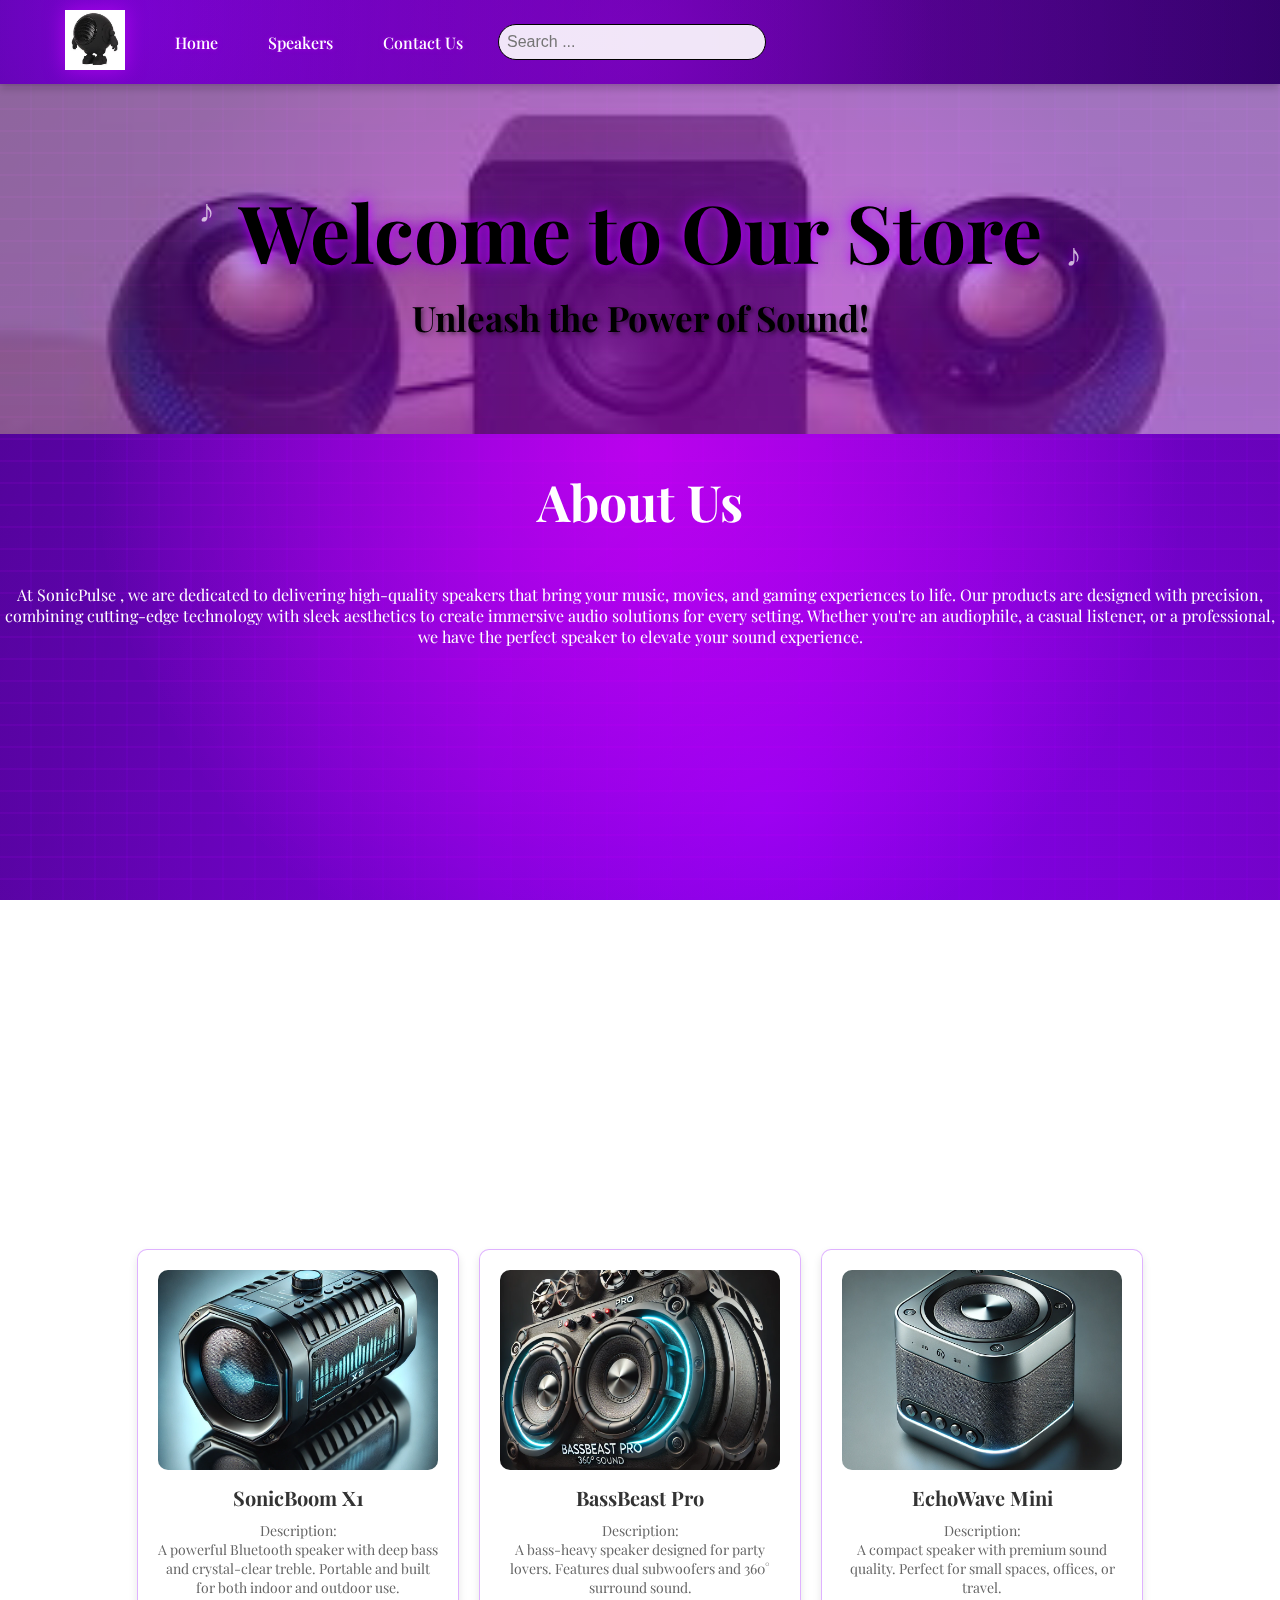
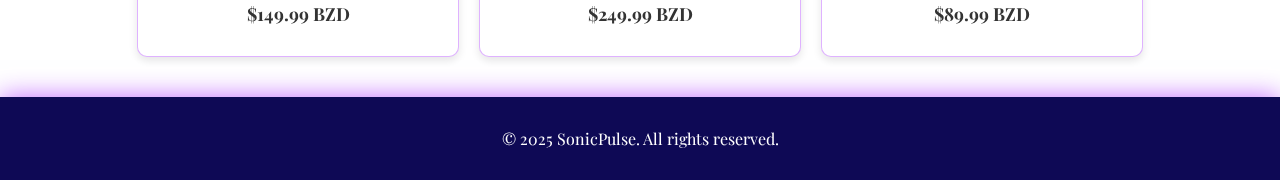
<file: index.html>
<!DOCTYPE html>
<html lang="en">
<head>
    <meta charset="UTF-8">
    <meta name="viewport" content="width=device-width, initial-scale=1.0">
    <title>SonicPulse</title>
    <link rel="stylesheet" href="styles.css">
    <link href="https://fonts.googleapis.com/css2?family=Playfair+Display:wght@400;700&display=swap" rel="stylesheet">
    <script defer src="script.js"></script>
</head>
<body>
    <!-- Navbar -->
    <header>
        <nav>
            <ul>
                <li><a href="index.html"><img src="logo.jpeg" alt="SonicPulse Logo" class="nav-logo"></a></li>
                <li><a href="index.html">Home</a></li>
                <li><a href="speakers.html">Speakers</a></li>
                <li><a href="contact.html">Contact Us</a></li>
                <li id="search-container">
                    <input type="text" id="search" placeholder="Search ..." onkeyup="handleSearch(event)">
                </li>
            </ul>
        </nav>
    </header>

    <!-- Welcome Section with Slideshow -->
    <section class="welcome-section">
        <div class="slideshow-container">
            <img src="s1.jpeg" class="active" alt="Speaker 1">
            <img src="s2.jpeg" alt="Speaker 2">
            <img src="s3.jpeg" alt=" Speaker 3">
        </div>
        <div class="welcome-title">
            <h1 class="welcome-text">Welcome to Our Store</h1>
            <h4>Unleash the Power of Sound!</h4>
        </div>
    </section>
    <h1 class="about"><center>About Us</center></h1>
    <p class="aboutstones">At SonicPulse , we are dedicated to delivering high-quality speakers that bring your music, movies, and gaming experiences to life. Our products are designed with precision, combining cutting-edge technology with sleek aesthetics to create immersive audio solutions for every setting. Whether you're an audiophile, a casual listener, or a professional, we have the perfect speaker to elevate your sound experience.</p>


   <center> <iframe width="560" height="315" src="https://www.youtube.com/embed/wHVM9CoMnjI?si=DjRZadmUupDe2_us" title="YouTube video player" frameborder="0" allow="accelerometer; autoplay; clipboard-write; encrypted-media; gyroscope; picture-in-picture; web-share" referrerpolicy="strict-origin-when-cross-origin" allowfullscreen></iframe></center>

 <!-- Product Catalog -->
 <h1 class="best">New Arrivals</h1>
 <section id="catalog">
     <div class="product" data-name="SonicBoom X1">
         <img src="sp1.webp" alt="SonicBoom X1">
         <h3>SonicBoom X1</h3>
         <p>Description:<br>
            A powerful Bluetooth speaker with deep bass and crystal-clear treble. Portable and built for both indoor and outdoor use.</p>
            <span>$149.99 BZD</span>
        
     </div>
        <div class="product" data-name=" BassBeast Pro">
            <img src="sp2.webp" alt=" BassBeast Pro">
            <h3>BassBeast Pro</h3>
            <p>Description:<br>  
                A bass-heavy speaker designed for party lovers. Features dual subwoofers and 360° surround sound.</p>
            <span> $249.99 BZD</span>
       
        </div>
        <div class="product" data-name="EchoWave Mini">
            <img src="sp3.webp" alt="EchoWave Mini">
            <h3>EchoWave Mini</h3>
            <p>Description:<br>
                A compact speaker with premium sound quality. Perfect for small spaces, offices, or travel.</p>
            <span>$89.99 BZD</span>

        </div>
    </section>


    <!-- Footer -->
    <footer>
        <p>&copy; 2025 SonicPulse. All rights reserved.</p>
    </footer>
</body>
</html>
</file>
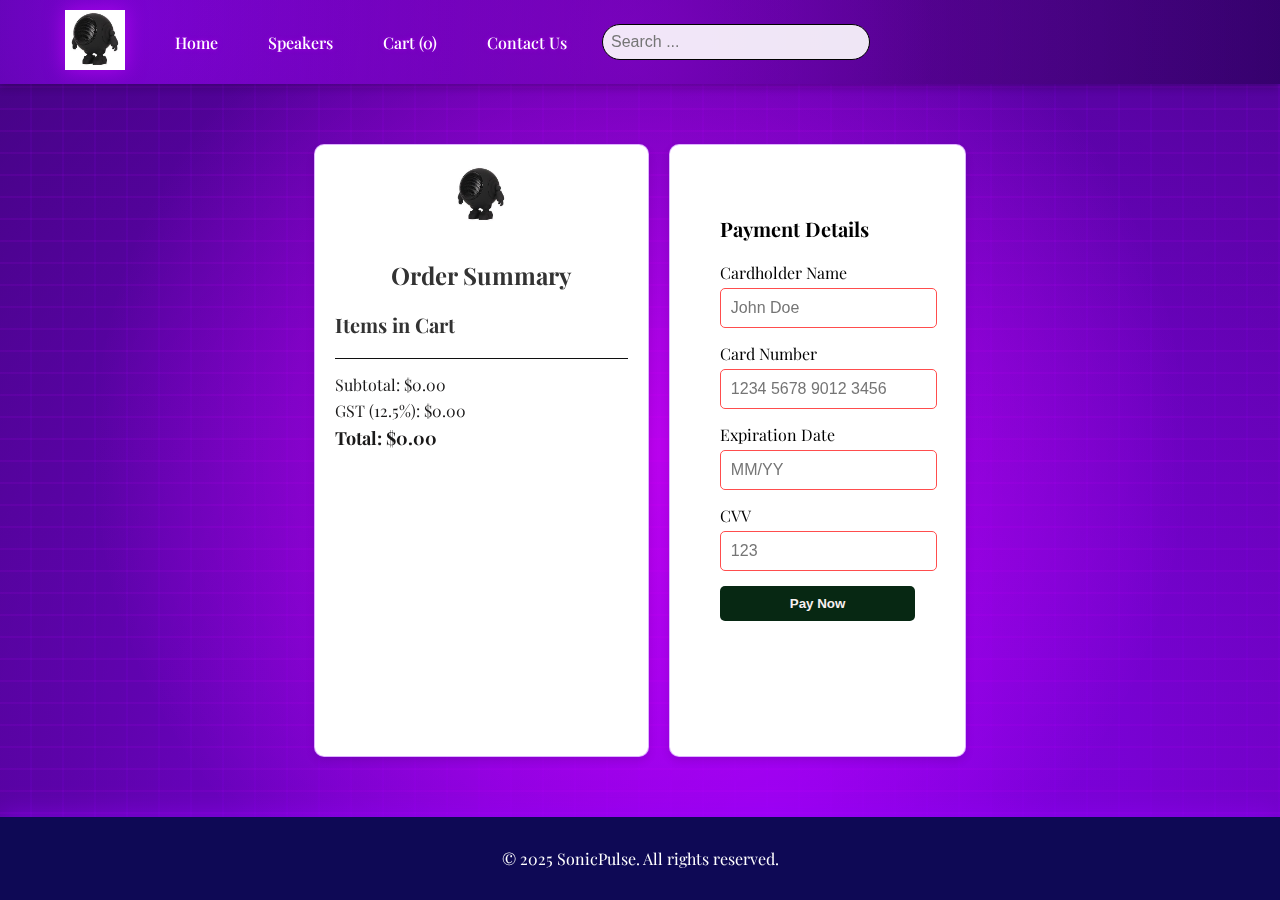
<file: cart.html>
<!DOCTYPE html>
<html lang="en">
<head>
    <meta charset="UTF-8">
    <meta name="viewport" content="width=device-width, initial-scale=1.0">
    <title>Cart - SonicPulse</title>
    <link rel="stylesheet" href="styles.css">
    <link href="https://fonts.googleapis.com/css2?family=Playfair+Display:wght@400;700&display=swap" rel="stylesheet">
    <script defer src="script.js"></script>
</head>
<body>
    <!-- Navigation Bar -->
    <header>
        <nav>
            <ul>
                <li><a href="index.html"><img src="logo.jpeg" alt="SonicPulse Logo" class="nav-logo"></a></li>
                <li><a href="index.html">Home</a></li>
                <li><a href="speakers.html">Speakers</a></li>
                <li><a href="cart.html">Cart (<span id="cart-count">0</span>)</a></li>
                <li><a href="contact.html">Contact Us</a></li>
                <li id="search-container">
                    <input type="text" id="search" placeholder="Search ..." onkeyup="handleSearch(event)">
                </li>
            </ul>
        </nav>
    </header>

    <!-- Cart Section -->
    <section class="cart-container">
        <div class="receipt">
            <div class="receipt-header">
                <img src="logo.jpeg" alt="SonicPulse Logo">
                <h2>Order Summary</h2>
            </div>
            <div class="receipt-items">
                <h3>Items in Cart</h3>
                <ul id="cart-items-list"></ul>
            </div>
            <div class="receipt-totals">
                <p>Subtotal: <span id="subtotal">$0.00</span></p>
                <p>GST (12.5%): <span id="gst">$0.00</span></p>
                <p><strong>Total: <span id="total">$0.00</span></strong></p>
            </div>
        </div>
        <div class="payment">
            <h3>Payment Details</h3>
            <form id="payment-form">
                <label for="cardholder-name">Cardholder Name</label>
                <input type="text" id="cardholder-name" name="cardholder-name" placeholder="John Doe" required>
                <div class="error-message">Please fill out this field.</div>

                <label for="card-number">Card Number</label>
                <input type="text" id="card-number" name="card-number" placeholder="1234 5678 9012 3456" required>
                <div class="error-message">Please fill out this field.</div>

                <label for="expiration-date">Expiration Date</label>
                <input type="text" id="expiration-date" name="expiration-date" placeholder="MM/YY" required>
                <div class="error-message">Please fill out this field.</div>

                <label for="cvv">CVV</label>
                <input type="text" id="cvv" name="cvv" placeholder="123" required>
                <div class="error-message">Please fill out this field.</div>

                <button type="submit" id="submit-payment">Pay Now</button>
            </form>
        </div>
        <!-- Confirmation Modal -->
        <div class="modal">
            <div class="modal-content">
                <h3>Confirm Payment</h3>
                <p>Are you sure you want to proceed with the payment?</p>
                <button id="confirm-payment">Confirm</button>
                <button id="cancel-payment">Cancel</button>
            </div>
        </div>
    </section>

    <!-- Footer -->
    <footer>
        <p>&copy; 2025 SonicPulse. All rights reserved.</p>
    </footer>
</body>
</html>
</file>
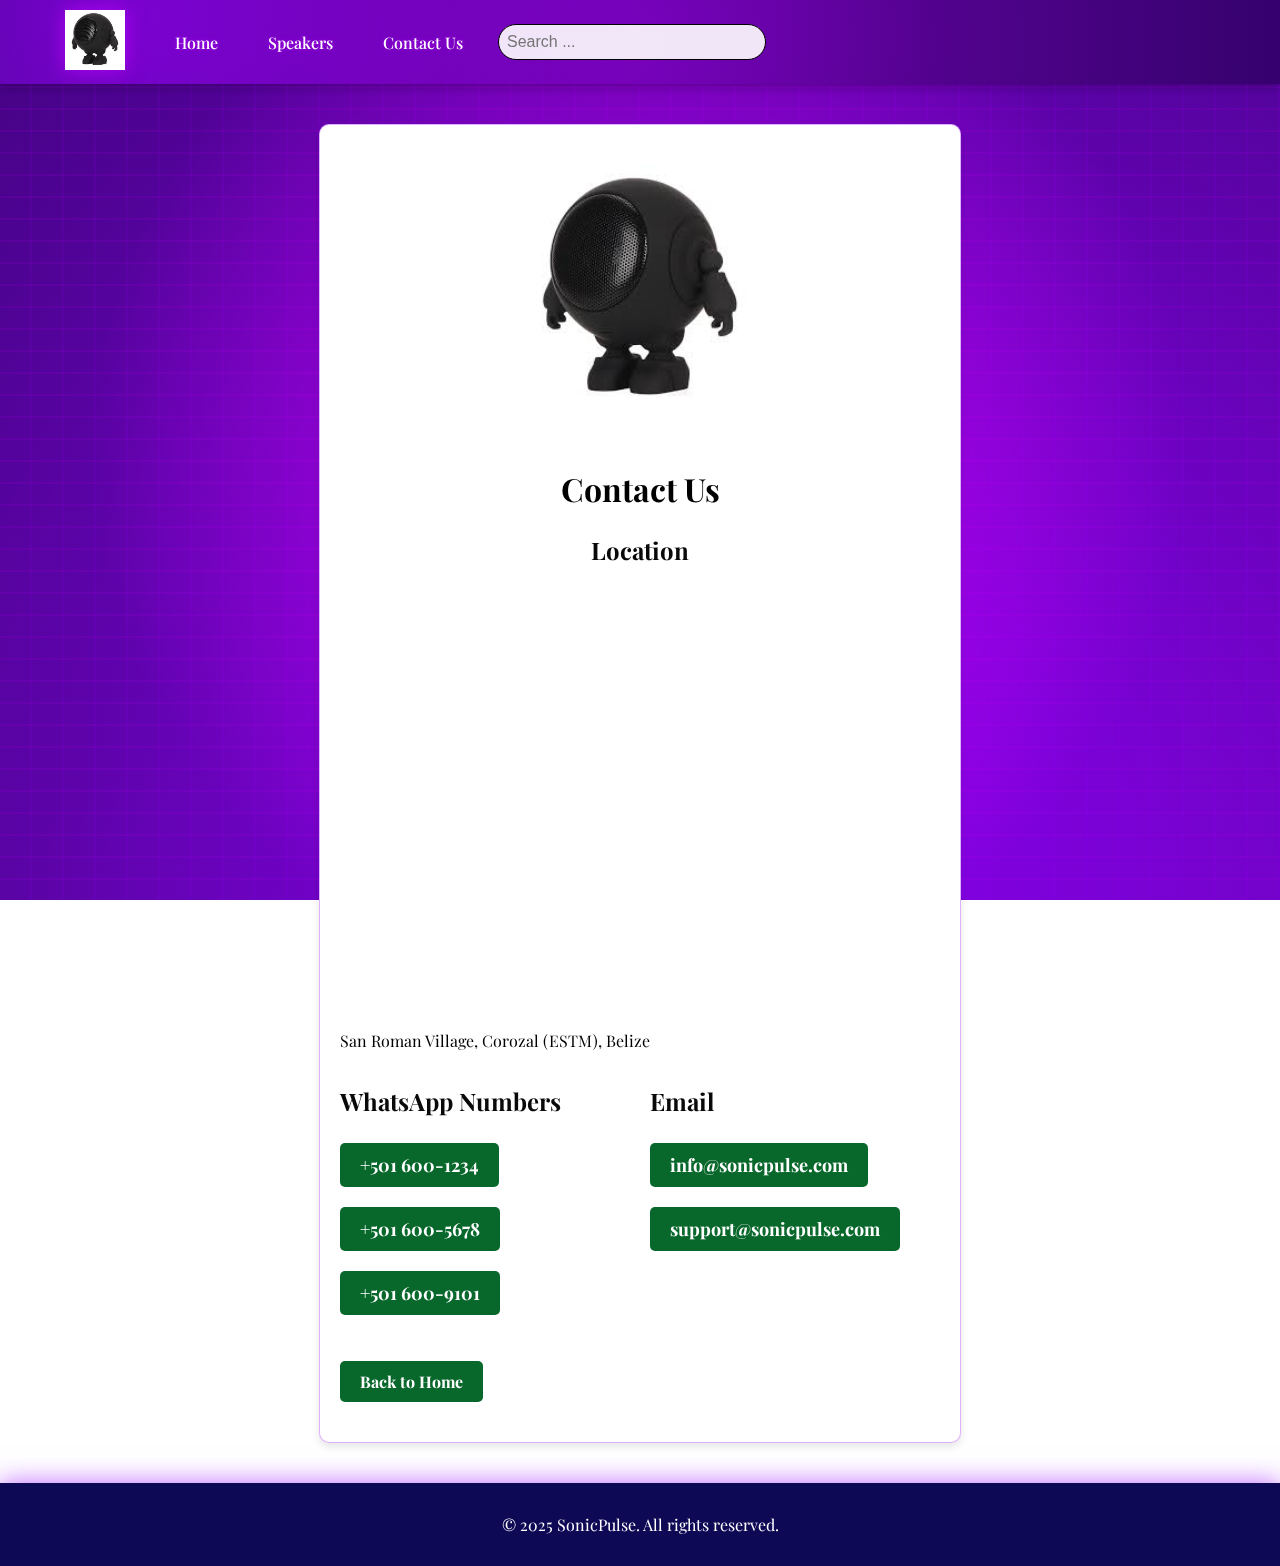
<file: contact.html>
<!DOCTYPE html>
<html lang="en">
<head>
    <meta charset="UTF-8">
    <meta name="viewport" content="width=device-width, initial-scale=1.0">
    <title>Contact Us - SonicPulse</title>
    <link rel="stylesheet" href="styles.css">
    <link href="https://fonts.googleapis.com/css2?family=Playfair+Display:wght@400;700&display=swap" rel="stylesheet">
    <script defer src="script.js"></script>
    <!-- Embed Google Maps -->
    <style>
        .map-container {
            width: 100%;
            height: 400px;
            margin-top: 20px;
            border-radius: 10px;
            overflow: hidden;
            box-shadow: 0 4px 8px rgba(0, 0, 0, 0.1);
        }
        .map-container iframe {
            width: 100%;
            height: 100%;
            border: 0;
        }
    </style>
</head>
<body>

    <!-- Navigation Bar -->
    <header>
        <nav>
            <ul>
                <li><a href="index.html"><img src="logo.jpeg" alt="SonicPulse Logo" class="nav-logo"></a></li>
                <li><a href="index.html">Home</a></li>
                <li><a href="speakers.html">Speakers</a></li>
           
                <li><a href="contact.html">Contact Us</a></li>
                <li id="search-container">
                    <input type="text" id="search" placeholder="Search ..." onkeyup="handleSearch(event)">
                </li>
            </ul>
        </nav>
    </header>

    <!-- Contact Us Section -->
    <section id="contact">
        <div class="contact-info">
          <center><img src="logo.jpeg" alt=" SonicPulse Logo" height="250px" width="250px"></center>    
            <br>
            <h2><center>Contact Us</center></h2>
        
            <!-- Location -->
            <h3><center>Location</center></h3>
            <p>
        
                    <iframe src="https://www.google.com/maps/embed?pb=!1m18!1m12!1m3!1d2383.357801433792!2d-88.51095104314162!3d18.304970637277453!2m3!1f0!2f0!3f0!3m2!1i1024!2i768!4f13.1!3m3!1m2!1s0x8f5becf1aaaaaaab%3A0x90157dc63b8b4a44!2sEscuela%20Secundaria%20T%C3%A9cnica%20M%C3%A9xico!5e1!3m2!1sen!2sbz!4v1741571057695!5m2!1sen!2sbz" width="600" height="450" style="border:0;" allowfullscreen="" loading="lazy" referrerpolicy="no-referrer-when-downgrade"></iframe>
                    San Roman Village, Corozal (ESTM), Belize
                </a>
            </p>

            <!-- Contact Details -->
            <div class="contact-details">
                <!-- WhatsApp Numbers (Left) -->
                <div class="contact-column">
                    <h3>WhatsApp Numbers</h3>
                    <ul>
                        <li><a href="https://wa.me/5016001234" target="_blank">+501 600-1234</a></li>
                        <li><a href="https://wa.me/5016005678" target="_blank">+501 600-5678</a></li>
                        <li><a href="https://wa.me/5016009101" target="_blank">+501 600-9101</a></li>
                    </ul>
                </div>

                <!-- Emails (Right) -->
                <div class="contact-column">
                    <h3>Email</h3>
                    <ul>
                        <li><a href="mailto:info@sonicpulse.com">info@sonicpulse.com</a></li>
                        <li><a href="mailto:support@sonicpulse.com">support@sonicpulse.com</a></li>
                    </ul>
                </div>
            </div>

            <!-- Google Map -->
          
            <!-- Back to Home Link -->
            <a href="index.html" class="back-home">Back to Home</a>
        </div>
    </section>

    <!-- Footer -->
    <footer>
        <p>&copy; 2025 SonicPulse. All rights reserved.</p>
    </footer>

</body>
</html>
</file>
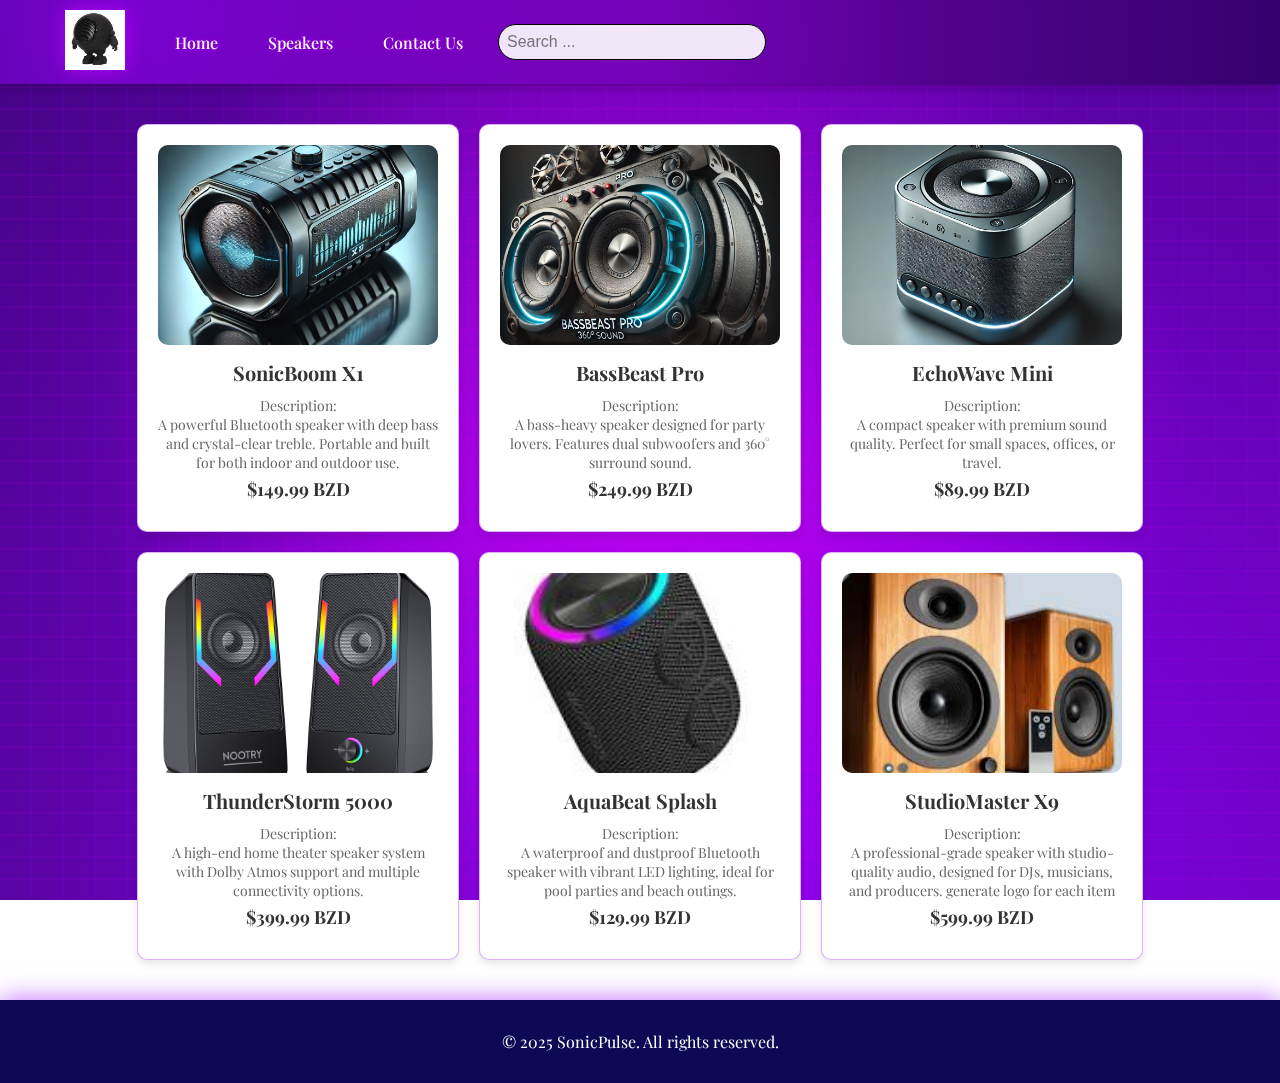
<file: speakers.html>
<!DOCTYPE html>
<html lang="en">
<head>
    <meta charset="UTF-8">
    <meta name="viewport" content="width=device-width, initial-scale=1.0">
    <title>Speakers </title>
    <link rel="stylesheet" href="styles.css">
    <link href="https://fonts.googleapis.com/css2?family=Playfair+Display:wght@400;700&display=swap" rel="stylesheet">
    <script defer src="script.js"></script>
</head>
<body>

    <!-- Navbar -->
    <header>
        <nav>
            <ul>
                <li><a href="index.html"><img src="logo.jpeg" alt="SonicPulse Logo" class="nav-logo"></a></li>
                <li><a href="index.html">Home</a></li>
                <li><a href="speakers.html">Speakers</a></li>
                
                <li><a href="contact.html">Contact Us</a></li>
                <li id="search-container">
                    <input type="text" id="search" placeholder="Search ..." onkeyup="handleSearch(event)">
                </li>
            </ul>
        </nav>
    </header>

    <!-- Product Catalog -->
    <section id="catalog">
        <div class="product" data-name="SonicBoom X1">
            <img src="sp1.webp" alt="SonicBoom X1">
            <h3>SonicBoom X1</h3>
            <p>Description:<br>
               A powerful Bluetooth speaker with deep bass and crystal-clear treble. Portable and built for both indoor and outdoor use.</p>
               <span>$149.99 BZD</span>
          
        </div>
           <div class="product" data-name=" BassBeast Pro">
               <img src="sp2.webp" alt=" BassBeast Pro">
               <h3>BassBeast Pro</h3>
               <p>Description:<br>  
                   A bass-heavy speaker designed for party lovers. Features dual subwoofers and 360° surround sound.</p>
               <span> $249.99 BZD</span>
              
           </div>
           <div class="product" data-name="EchoWave Mini">
               <img src="sp3.webp" alt="EchoWave Mini">
               <h3>EchoWave Mini</h3>
               <p>Description:<br>
                   A compact speaker with premium sound quality. Perfect for small spaces, offices, or travel.</p>
               <span>$89.99 BZD</span>
      
           </div>

        <div class="product" data-name="ThunderStorm 5000">
            <img src="sp4.webp" alt="ThunderStorm 5000">
            <h3>ThunderStorm 5000</h3>
            <p>Description:<br>
                A high-end home theater speaker system with Dolby Atmos support and multiple connectivity options.
            </p>
            <span>$399.99 BZD</span>
           
        </div>
        <div class="product" data-name="AquaBeat Splash">
            <img src="sp5.webp" alt="AquaBeat Splash">
            <h3>AquaBeat Splash</h3>
            <p>Description:<br>
                A waterproof and dustproof Bluetooth speaker with vibrant LED lighting, ideal for pool parties and beach outings.</p>
            <span>$129.99 BZD</span>
      
        </div>
        <div class="product" data-name="StudioMaster X9">
            <img src="sp6.webp" alt="StudioMaster X9">
            <h3>StudioMaster X9</h3>
            <p>Description:<br>
                A professional-grade speaker with studio-quality audio, designed for DJs, musicians, and producers.
                generate logo for each item</p>
            <span>$599.99 BZD</span>
           
        </div>
        <!-- Add more products as needed -->
    </section>

    <!-- Footer -->
    <footer>
        <p>&copy; 2025 SonicPulse. All rights reserved.</p>
    </footer>

</body>
</html>
</file>
<file: styles.css>
/* General Styles */
body {
    font-family: 'Playfair Display', serif;
    margin: 0;
    padding: 0;
    background: 
        /* Aggressive purple smoke */
        radial-gradient(circle at 20% 30%, rgba(147, 0, 255, 0.9), transparent 60%),
        
        /* Dark blue contrast */
        radial-gradient(circle at 80% 20%, rgba(10, 10, 60, 0.8), transparent 70%),
        
        /* Electric purple highlights */
        radial-gradient(circle at 50% 80%, rgba(200, 0, 255, 0.7), transparent 80%),
        
        /* Deep base */
        linear-gradient(to bottom, #050520, #101030);
    display: flex;
    flex-direction: column;
    min-height: 100vh;
    color: #fff;
    background-attachment: fixed;
    background-size: 300% 300%;
    animation: violentSmoke 8s ease infinite alternate;
}

@keyframes violentSmoke {
    0% {
        background-position: 0% 0%;
        filter: hue-rotate(0deg);
    }
    25% {
        background-position: 100% 20%;
    }
    50% {
        background-position: 40% 80%;
        filter: hue-rotate(10deg);
    }
    75% {
        background-position: 80% 60%;
    }
    100% {
        background-position: 20% 100%;
        filter: hue-rotate(-5deg);
    }
}

/* Pulsing effect for more aggression */
@keyframes pulse {
    0% { opacity: 0.9; }
    50% { opacity: 1; }
    100% { opacity: 0.9; }
}

body::before {
    content: '';
    position: fixed;
    top: 0;
    left: 0;
    right: 0;
    bottom: 0;
    background: 
        radial-gradient(circle, rgba(255, 0, 255, 0.4) 0%, transparent 70%) 60% 30%,
        radial-gradient(circle, rgba(100, 0, 200, 0.3) 0%, transparent 70%) 20% 80%,
        radial-gradient(circle, rgba(50, 0, 150, 0.5) 0%, transparent 70%) 80% 50%;
    z-index: -1;
    animation: 
        violentSmoke 12s ease infinite alternate-reverse,
        pulse 3s ease infinite;
    mix-blend-mode: screen;
}

/* Make content readable */
.container, #contact, .product, .receipt, .payment {
    background-color: rgba(15, 10, 30, 0.85);
    backdrop-filter: blur(4px);
    border: 1px solid rgba(150, 0, 255, 0.3);
    box-shadow: 0 0 15px rgba(150, 0, 255, 0.2);
}

/* Neon glow effects */
nav, footer {
    box-shadow: 0 0 15px rgba(150, 0, 255, 0.4);
}

#search:focus {
    box-shadow: 0 0 15px rgba(200, 0, 255, 0.6);
    border-color: #ff00ff;
}



/* Adjust text colors in other sections for visibility */
nav a, footer, .contact-column ul li a {
    color: #fff !important;
}

/* Make sure white text is visible on dark background */
#contact, .product, .receipt, .payment, .modal-content {
    background-color: rgba(255, 255, 255, 0.9);
    color: #333;
}

/* Search bar adjustments */
#search {
    background-color: rgba(255, 255, 255, 0.9);
    border: 1px solid #fff;
}

#search:focus {
    border-color: #9370DB; /* Medium purple */
    box-shadow: 0 0 8px rgba(147, 112, 219, 0.6);
}



/* ===== ANIMATED HEADER ===== */
nav {
    display: flex;
    align-items: center;
    justify-content: space-between;
    background: 
        radial-gradient(circle at 10% 20%, rgba(147, 0, 255, 0.7), transparent 70%),
        linear-gradient(to right, rgba(10, 10, 60, 0.9), rgba(30, 0, 80, 0.9));
    padding: 10px 50px;
    box-shadow: 0 0 25px rgba(150, 0, 255, 0.6);
    position: relative;
    overflow: hidden;
    z-index: 100;
}

nav::before {
    content: '';
    position: absolute;
    top: -50%;
    left: -50%;
    width: 200%;
    height: 200%;
    background: 
        radial-gradient(circle, rgba(200, 0, 255, 0.4) 0%, transparent 70%),
        radial-gradient(circle, rgba(100, 0, 200, 0.3) 0%, transparent 70%);
    animation: headerSmoke 15s linear infinite;
    z-index: -1;
}

@keyframes headerSmoke {
    0% { transform: rotate(0deg) translateX(0); }
    100% { transform: rotate(360deg) translateX(50px); }
}

/* ===== ANIMATED FOOTER ===== */
footer {
    background: 
        radial-gradient(circle at 70% 10%, rgba(147, 0, 255, 0.7), transparent 70%),
        linear-gradient(to right, rgba(30, 0, 80, 0.9), rgba(10, 10, 60, 0.9));
    color: white;
    padding: 30px;
    text-align: center;
    margin-top: auto;
    box-shadow: 0 0 25px rgba(150, 0, 255, 0.6);
    position: relative;
    overflow: hidden;
}

footer::before {
    content: '';
    position: absolute;
    top: 0;
    left: 0;
    right: 0;
    bottom: 0;
    background: 
        radial-gradient(circle, rgba(255, 0, 255, 0.3) 0%, transparent 70%) 60% 30%,
        radial-gradient(circle, rgba(100, 0, 200, 0.4) 0%, transparent 70%) 20% 80%;
    animation: footerPulse 8s ease infinite alternate;
    z-index: -1;
    mix-blend-mode: screen;
}

@keyframes footerPulse {
    0% { opacity: 0.7; transform: scale(1); }
    50% { opacity: 1; transform: scale(1.05); }
    100% { opacity: 0.7; transform: scale(1); }
}

/* ===== SHARED ANIMATIONS ===== */
@keyframes violentSmoke {
    0% { background-position: 0% 0%; filter: hue-rotate(0deg); }
    25% { background-position: 100% 20%; }
    50% { background-position: 40% 80%; filter: hue-rotate(10deg); }
    75% { background-position: 80% 60%; }
    100% { background-position: 20% 100%; filter: hue-rotate(-5deg); }
}

/* ===== ENHANCED ELEMENTS ===== */
.nav-logo {
    height: 60px;
    filter: drop-shadow(0 0 10px rgba(200, 0, 255, 0.7));
    transition: all 0.3s;
}

.nav-logo:hover {
    transform: scale(1.1);
    filter: drop-shadow(0 0 15px rgba(255, 0, 255, 1));
}

nav a, footer a {
    text-decoration: none;
    color: #fff;
    font-weight: 500;
    padding: 8px 15px;
    border-radius: 20px;
    transition: all 0.3s;
    text-shadow: 0 0 5px rgba(200, 0, 255, 0.7);
}

nav a:hover, footer a:hover {
    background: rgba(255, 255, 255, 0.2);
    text-shadow: 0 0 10px rgba(255, 0, 255, 1);
    transform: translateY(-2px);}













/* Navigation Bar */
nav {
    display: flex;
    align-items: center;
    justify-content: space-between;
    background-color: #0e0955;
    padding: 10px 50px;
    box-shadow: 0 4px 8px rgba(0, 0, 0, 0.2);
}

.nav-logo {
    height: 60px;
}

nav ul {
    display: flex;
    list-style: none;
    gap: 20px;
    align-items: center;
    margin: 0;
    padding: 0;
}

nav a {
    text-decoration: none;
    color: #fff;
    font-weight: 500;
    font-size: 16px;
    transition: color 0.3s;
}

nav a:hover {
    color: #cadad0;
}

#search-container {
    flex: 1;
    display: flex;
    justify-content: center;
}

#search {
    width: 250px;
    padding: 8px;
    border-radius: 20px;
    border: 1px solid #ccc;
    outline: none;
    font-size: 16px;
}

/* Welcome Section with Semi-Transparent Slideshow */
.welcome-section {
    position: relative;
    width: 100%;
    height: 350px;
    display: flex;
    align-items: center;
    justify-content: center;
    text-align: center;
    color: black;
    overflow: hidden;
}

.slideshow-container {
    position: absolute;
    width: 100%;
    height: 100%;
    overflow: hidden;
    z-index: 1;
}

.slideshow-container img {
    width: 100%;
    height: 100%;
    object-fit: cover;
    position: absolute;
    top: 0;
    left: 100%;
    transition: left 1.5s ease-in-out;
    opacity: 0.5; /* Semi-transparent */
}

.slideshow-container img.active {
    left: 0;
}

.welcome-title {
    position: relative;
    z-index: 10;
    text-shadow: 2px 2px 4px rgba(0, 0, 0, 0.5);
}

.welcome-title h1 {
    font-size: 80px;
    margin: 0;
}

.welcome-title h4 {
    font-size: 35px; /* smaller than h1  */
    margin: 10px 0 0; /* Adjust the top margin to reduce the gap */
}
.best{
    font-size: 85px;
    text-align: center;
}
/* Product Catalog */
#catalog {
    display: flex;
    flex-wrap: wrap;
    justify-content: center;
    gap: 20px;
    margin: 40px auto;
    max-width: 1200px;
    flex: 1;
}

.product {
    background: white;
    padding: 20px;
    width: 280px;
    border-radius: 10px;
    box-shadow: 0 4px 8px rgba(0, 0, 0, 0.1);
    text-align: center;
}

.product img {
    width: 100%;
    height: 200px;
    object-fit: cover;
    border-radius: 10px;
}

.product h3 {
    font-size: 20px;
    color: #333;
    margin: 10px 0;
}

.product p {
    font-size: 14px;
    color: #666;
    margin: 5px 0;
}

.product span {
    font-size: 18px;
    font-weight: bold;
    display: block;
    margin-bottom: 10px;
}

.product button {
    margin-top: 10px;
    padding: 10px 15px;
    background: #0f9b24;
    border: none;
    cursor: pointer;
    font-weight: bold;
    border-radius: 5px;
    transition: background 0.3s;
    width: 100%;
    color: #fffefe;
}

.product button:hover {
    background: #0a7408;
}

/* Cart Page Styles */
.cart-container {
    display: flex;
    justify-content: space-between;
    margin: 40px auto;
    max-width: 1400px;
    padding: 20px;
    flex: 1;
    gap: 20px;
}

.receipt {
    flex: 1.5;
    background: white;
    padding: 20px;
    border-radius: 10px;
    box-shadow: 0 4px 8px rgba(0, 0, 0, 0.1);
}

.receipt-header {
    text-align: center;
    margin-bottom: 20px;
}

.receipt-header img {
    height: 60px;
    margin-bottom: 10px;
}

.receipt-header h2 {
    font-size: 24px;
    color: #333;
}

.receipt-items h3 {
    font-size: 20px;
    color: #333;
    margin-bottom: 10px;
}

.receipt-items ul {
    list-style: none;
    padding: 0;
}

.receipt-items li {
    display: flex;
    justify-content: space-between;
    align-items: center;
    font-size: 16px;
    color: #1f1d1d;
    margin-bottom: 10px;
}

.receipt-items li button {
    background: #ff4d4d;
    border: none;
    color: white;
    padding: 5px 10px;
    border-radius: 5px;
    cursor: pointer;
    font-size: 14px;
}

.receipt-items li button:hover {
    background: #ff1a1a;
}

.receipt-totals {
    margin-top: 20px;
    border-top: 1px solid #101010;
    padding-top: 10px;
}

.receipt-totals p {
    font-size: 16px;
    color: #1a1919;
    margin: 5px 0;
}

.receipt-totals strong {
    font-size: 18px;
}

.payment {
    flex: 1;
    background: white;
    padding: 50px;
    border-radius: 10px;
    box-shadow: 0 4px 8px rgba(0, 0, 0, 0.1);
}

.payment h3 {
    font-size: 20px;
    color: #010101;
    margin-bottom: 20px;
}

.payment label {
    display: block;
    font-size: 16px;
    color: #000000;
    margin-bottom: 5px;
}

.payment input {
    width: 100%;
    padding: 10px;
    margin-bottom: 15px;
    border: 1px solid #ccc;
    border-radius: 5px;
    font-size: 16px;
}

.payment input:invalid {
    border-color: #ff4d4d; /* Red border for invalid fields */
}

.payment input:valid {
    border-color: #4CAF50; /* Green border for valid fields */
}

.payment button {
    width: 100%;
    padding: 10px;
    background: #072813;
    border: none;
    cursor: pointer;
    font-weight: bold;
    border-radius: 5px;
    transition: background 0.3s;
    color: #f8f0f0; /* Ensure text is visible */
}

.payment button:hover {
    background: #1a5f33;
}

.payment button:disabled {
    background: #f1f1f1;
    cursor: not-allowed;
}

/* Error Message Styles */
.payment input.invalid + .error-message {
    display: block;
    color: #ff4d4d;
    font-size: 14px;
    margin-top: -10px;
    margin-bottom: 10px;
}

.payment input + .error-message {
    display: none; /* Hide error message by default */
}

/* Contact Section Styles */
#contact {
    padding: 40px 20px;
    background-color: #fff;
    text-align: center;
    margin: 40px auto;
    max-width: 800px;
    border-radius: 10px;
    box-shadow: 0 4px 8px rgba(0, 0, 0, 0.1);
}

#contact h2 {
    font-size: 32px;
    color: #000000;
    margin-bottom: 20px;
}

.contact-info {
    text-align: left;
    margin: 0 auto;
    max-width: 600px;
}

.contact-info h3 {
    font-size: 24px;
    color: #090909;
    margin-bottom: 10px;
}

.contact-details {
    display: flex;
    justify-content: space-between;
    gap: 20px;
    margin-bottom: 20px;
}

.contact-column {
    flex: 1;
}

.contact-column ul {
    list-style: none;
    padding: 0;
}

.contact-column ul li {
    margin-bottom: 10px;
}

.contact-column ul li a {
    text-decoration: none;
    color: #c7c0c0;
    font-size: 18px;
    transition: color 0.3s;
}

.contact-column ul li a:hover {
    color: #ffffff;
}

.contact-info p {
    font-size: 16px;
    color: #000000;
    margin: 10px 0;
}

.contact-info a {
    display: inline-block;
    margin-top: 10px;
    padding: 10px 20px;
    background-color: #08672b;
    color: #fdfdfd; /* Ensure text is visible */
    text-decoration: none;
    border-radius: 5px;
    font-weight: bold;
    transition: background-color 0.3s;
}

.contact-info a:hover {
    background-color: #072813;
}

/* Map Container */
.map-container {
    width: 100%;
    height: 400px;
    margin-top: 20px;
    border-radius: 10px;
    overflow: hidden;
    box-shadow: 0 4px 8px rgba(0, 0, 0, 0.1);
}

.map-container iframe {
    width: 100%;
    height: 100%;
    border: 0;
}

/* Confirmation Modal */
.modal {
    display: none;
    position: fixed;
    top: 0;
    left: 0;
    width: 100%;
    height: 100%;
    background: rgba(0, 0, 0, 0.5);
    justify-content: center;
    align-items: center;
    z-index: 1000;
}

.modal-content {
    background: white;
    padding: 20px;
    border-radius: 10px;
    text-align: center;
    box-shadow: 0 4px 8px rgba(0, 0, 0, 0.2);
    max-width: 400px;
    width: 100%;
}

.modal h3 {
    font-size: 24px;
    margin-bottom: 10px;
    color: #363535;
}

.modal p {
    font-size: 16px;
    margin-bottom: 20px;
    color: #000000;
}

.modal button {
    padding: 10px 20px;
    margin: 5px;
    border: none;
    border-radius: 5px;
    font-size: 16px;
    cursor: pointer;
    transition: background 0.3s;
}

#confirm-payment {
    background: #4CAF50;
    color: #fff;
}

#confirm-payment:hover {
    background: #45a049;
}

#cancel-payment {
    background: #ff4d4d;
    color: #fff;
}

#cancel-payment:hover {
    background: #ff1a1a;
}

/* Footer */
footer {
    background: #0e0955;
    color: white;
    padding: 15px;
    text-align: center;
    margin-top: auto;
}
/* Search Bar Styles */
#search-container {
    flex: 1;
    display: flex;
    justify-content: center;
}

#search {
    width: 250px;
    padding: 8px;
    border-radius: 20px;
    border: 1px solid #000000;
    outline: none;
    font-size: 16px;
    transition: border-color 0.3s, box-shadow 0.3s;
}

#search:focus {
    border-color: #1cce12;
    box-shadow: 0 0 5px rgba(3, 101, 9, 0.5);
}
.about{
    font-size: 50px;
}
.aboutstones{
    text-align: center;
}




/* Add this to your existing styles */

/* Musical Wave Background Elements */
body::after {
    content: '';
    position: fixed;
    top: 0;
    left: 0;
    right: 0;
    bottom: 0;
    background: 
        /* Musical wave patterns */
        repeating-linear-gradient(
            to bottom,
            transparent,
            transparent 20px,
            rgba(200, 0, 255, 0.1) 20px,
            rgba(200, 0, 255, 0.1) 22px
        ),
        repeating-linear-gradient(
            to right,
            transparent,
            transparent 30px,
            rgba(150, 0, 255, 0.1) 30px,
            rgba(150, 0, 255, 0.1) 32px
        );
    z-index: -2;
    animation: wavePulse 4s ease infinite;
    pointer-events: none;
}

@keyframes wavePulse {
    0% { opacity: 0.3; transform: scaleY(1); }
    50% { opacity: 0.7; transform: scaleY(1.05); }
    100% { opacity: 0.3; transform: scaleY(1); }
}

/* Animated Welcome Text */
.welcome-text {
    position: relative;
    font-size: 3.5rem;
    font-weight: 700;
    text-align: center;
    margin: 2rem 0;
    text-shadow: 
        0 0 10px rgba(200, 0, 255, 0.8),
        0 0 20px rgba(150, 0, 255, 0.6);
    animation: 
        textGlow 2s ease-in-out infinite alternate,
        textFloat 5s ease-in-out infinite;
}

.welcome-text::before,
.welcome-text::after {
    content: '♪';
    position: absolute;
    font-size: 2rem;
    color: rgba(255, 255, 255, 0.7);
    animation: musicNoteFloat 4s ease-in-out infinite;
}

.welcome-text::before {
    left: -40px;
    top: 10px;
    animation-delay: 0.5s;
}

.welcome-text::after {
    right: -40px;
    bottom: 10px;
    animation-delay: 1s;
}
</file>
